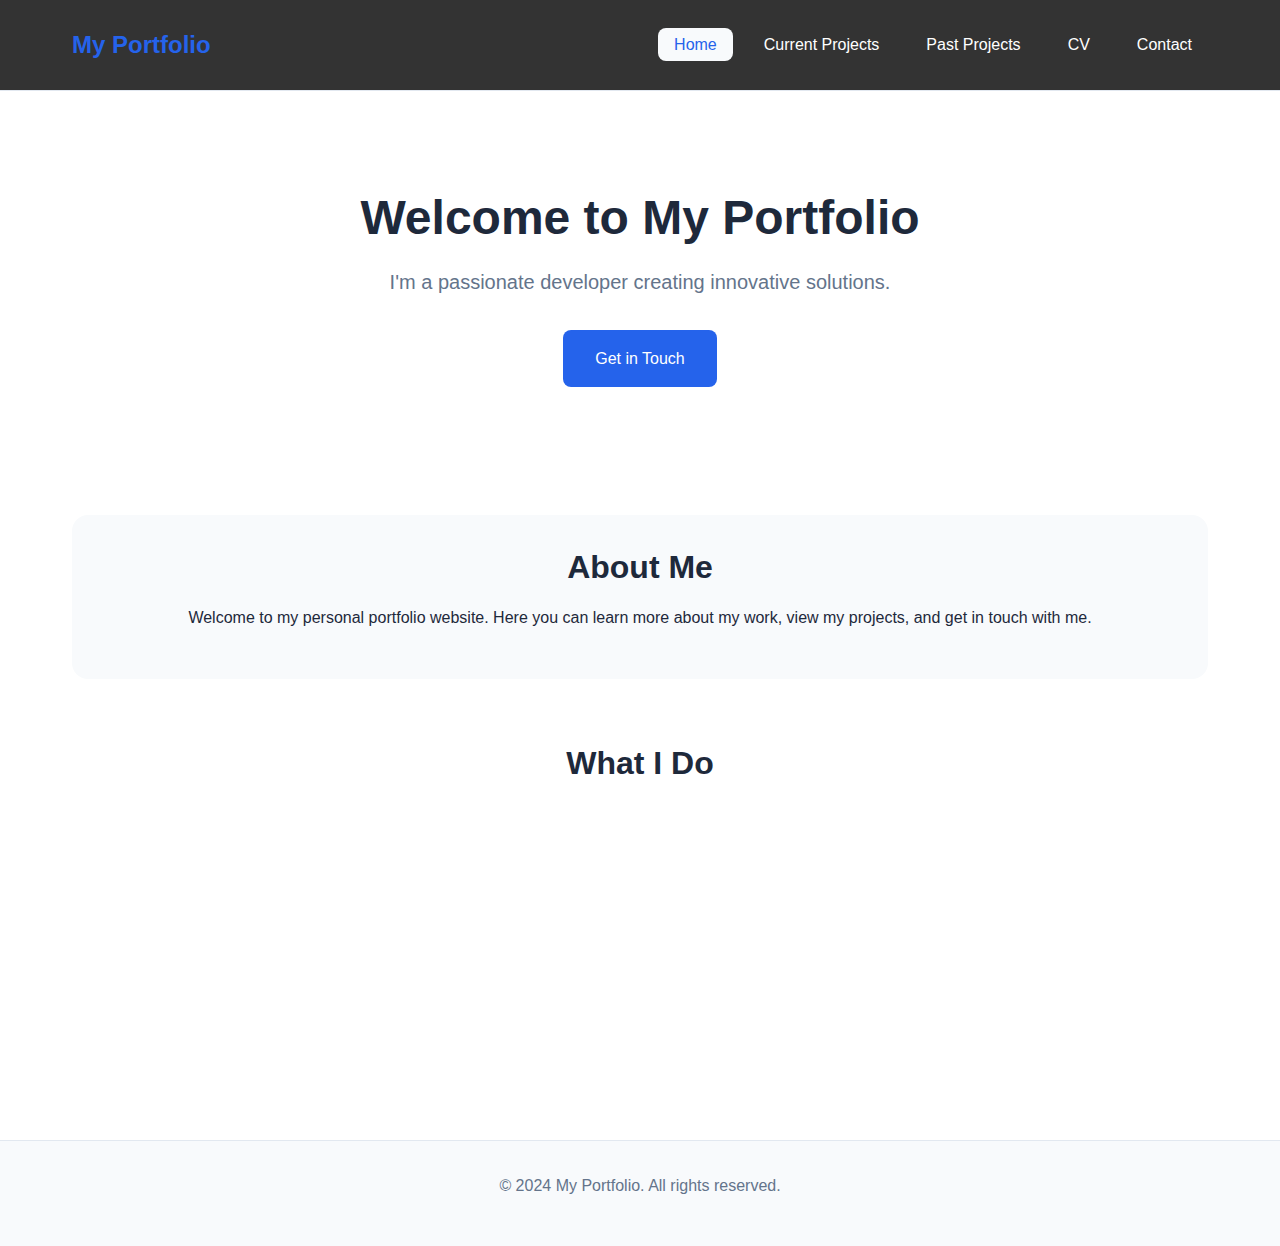
<file: index.html>
<!DOCTYPE html>
<html lang="en">
<head>
    <meta charset="UTF-8">
    <meta name="viewport" content="width=device-width, initial-scale=1.0">
    <title>Home | My Portfolio</title>
    <link rel="stylesheet" href="styles.css">
</head>
<body>
    <header>
        <nav>
            <div class="logo">My Portfolio</div>
            <ul class="nav-links">
                <li><a href="index.html" class="active">Home</a></li>
                <li><a href="current-projects.html">Current Projects</a></li>
                <li><a href="past-projects.html">Past Projects</a></li>
                <li><a href="cv.html">CV</a></li>
                <li><a href="contact.html">Contact</a></li>
            </ul>
            <button class="menu-toggle" aria-label="Toggle navigation">
                <span></span>
                <span></span>
                <span></span>
            </button>
        </nav>
    </header>

    <main>
        <section class="hero">
            <h1>Welcome to My Portfolio</h1>
            <p>I'm a passionate developer creating innovative solutions.</p>
            <a href="contact.html" class="btn">Get in Touch</a>
        </section>

        <section class="about">
            <h2>About Me</h2>
            <p>Welcome to my personal portfolio website. Here you can learn more about my work, view my projects, and get in touch with me.</p>
        </section>

        <section class="highlights">
            <h2>What I Do</h2>
            <div class="card-container">
                <div class="card">
                    <h3>Current Projects</h3>
                    <p>Discover what I'm currently working on.</p>
                    <a href="current-projects.html" class="btn-secondary">View Projects</a>
                </div>
                <div class="card">
                    <h3>Past Projects</h3>
                    <p>Explore my completed work and achievements.</p>
                    <a href="past-projects.html" class="btn-secondary">View Portfolio</a>
                </div>
                <div class="card">
                    <h3>Experience</h3>
                    <p>Learn about my professional background.</p>
                    <a href="cv.html" class="btn-secondary">View CV</a>
                </div>
            </div>
        </section>
    </main>

    <footer>
        <p>&copy; 2024 My Portfolio. All rights reserved.</p>
    </footer>

    <script src="script.js"></script>
</body>
</html>
</file>
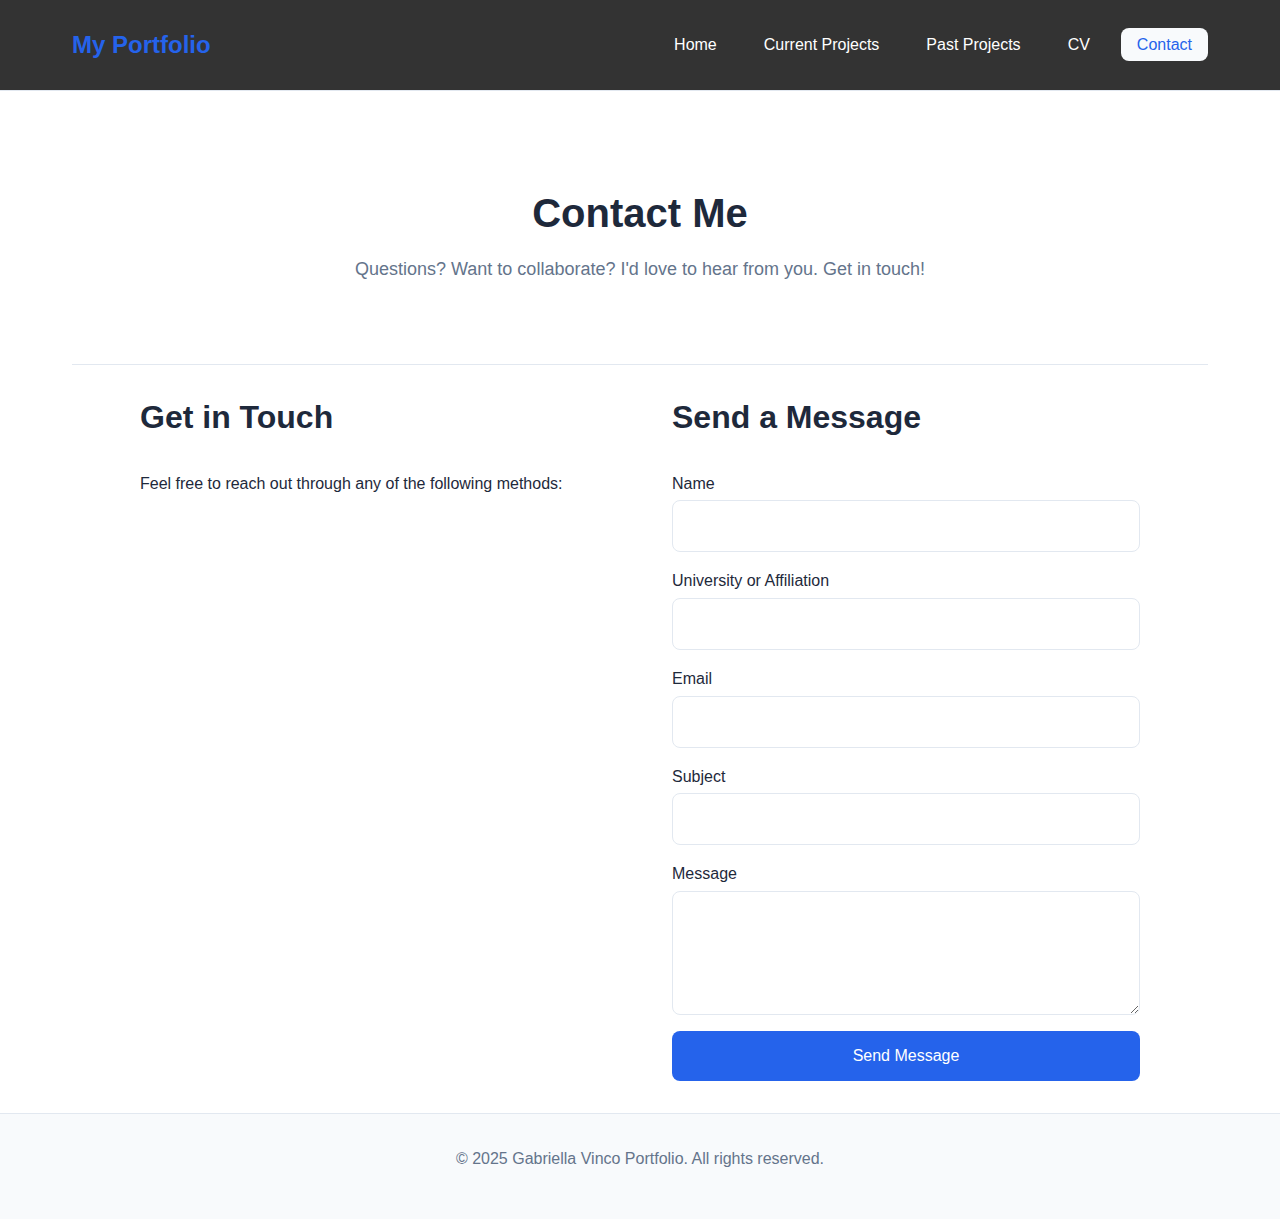
<file: contact.html>
<!DOCTYPE html>
<html lang="en">
<head>
    <meta charset="UTF-8">
    <meta name="viewport" content="width=device-width, initial-scale=1.0">
    <title>Contact | My Portfolio</title>
    <link rel="stylesheet" href="styles.css">
</head>
<body>
    <header>
        <nav>
            <div class="logo">My Portfolio</div>
            <ul class="nav-links">
                <li><a href="index.html">Home</a></li>
                <li><a href="current-projects.html">Current Projects</a></li>
                <li><a href="past-projects.html">Past Projects</a></li>
                <li><a href="cv.html">CV</a></li>
                <li><a href="contact.html" class="active">Contact</a></li>
            </ul>
            <button class="menu-toggle" aria-label="Toggle navigation">
                <span></span>
                <span></span>
                <span></span>
            </button>
        </nav>
    </header>

    <main>
        <section class="page-header">
            <h1>Contact Me</h1>
            <p>Questions? Want to collaborate? I'd love to hear from you. Get in touch!</p>
        </section>

        <section class="contact-content">
            <div class="contact-info">
                <h2>Get in Touch</h2>
                <p>Feel free to reach out through any of the following methods:</p>
                
                <div class="contact-methods">
                    <div class="contact-method">
                        <h3>Email</h3>
                        <p><a href="mailto:gabriella.vinco@uni.lu">gabriella.vinco@uni.lu</a></p>
                    </div>
                    <div class="contact-method">
                        <h3>LinkedIn</h3>
                        <p><a href="https://linkedin.com/in/gabriella-vinco" target="_blank" rel="https://linkedin.com/in/gabriella-vinco">View Profile</a></p>
                    </div>
                    <div class="contact-method">
                        <h3>GitHub</h3>
                        <p><a href="https://github.com/gabriellavinco" target="_blank" rel="https://github.com/gabriellavinco">View my Code</a></p>
                    </div>
                </div>
            </div>

            <div class="contact-form-container">
                <h2>Send a Message</h2>
                <form id="contact-form" class="contact-form">
                    <div class="form-group">
                        <label for="name">Name</label>
                        <input type="text" id="name" name="name" required>
                    </div>
                    <div class="form-group">
                        <label for="name">University or Affiliation</label>
                        <input type="text" id="affiliation" name="affiliation" required>
                    </div>
                    <div class="form-group">
                        <label for="email">Email</label>
                        <input type="email" id="email" name="email" required>
                    </div>
                    <div class="form-group">
                        <label for="subject">Subject</label>
                        <input type="text" id="subject" name="subject" required>
                    </div>
                    <div class="form-group">
                        <label for="message">Message</label>
                        <textarea id="message" name="message" rows="5" required></textarea>
                    </div>
                    <button type="submit" class="btn">Send Message</button>
                </form>
                <div id="form-status" class="form-status"></div>
            </div>
        </section>
    </main>

    <footer>
        <p>&copy; 2025 Gabriella Vinco Portfolio. All rights reserved.</p>
    </footer>

    <script src="script.js"></script>
</body>
</html>
</file>
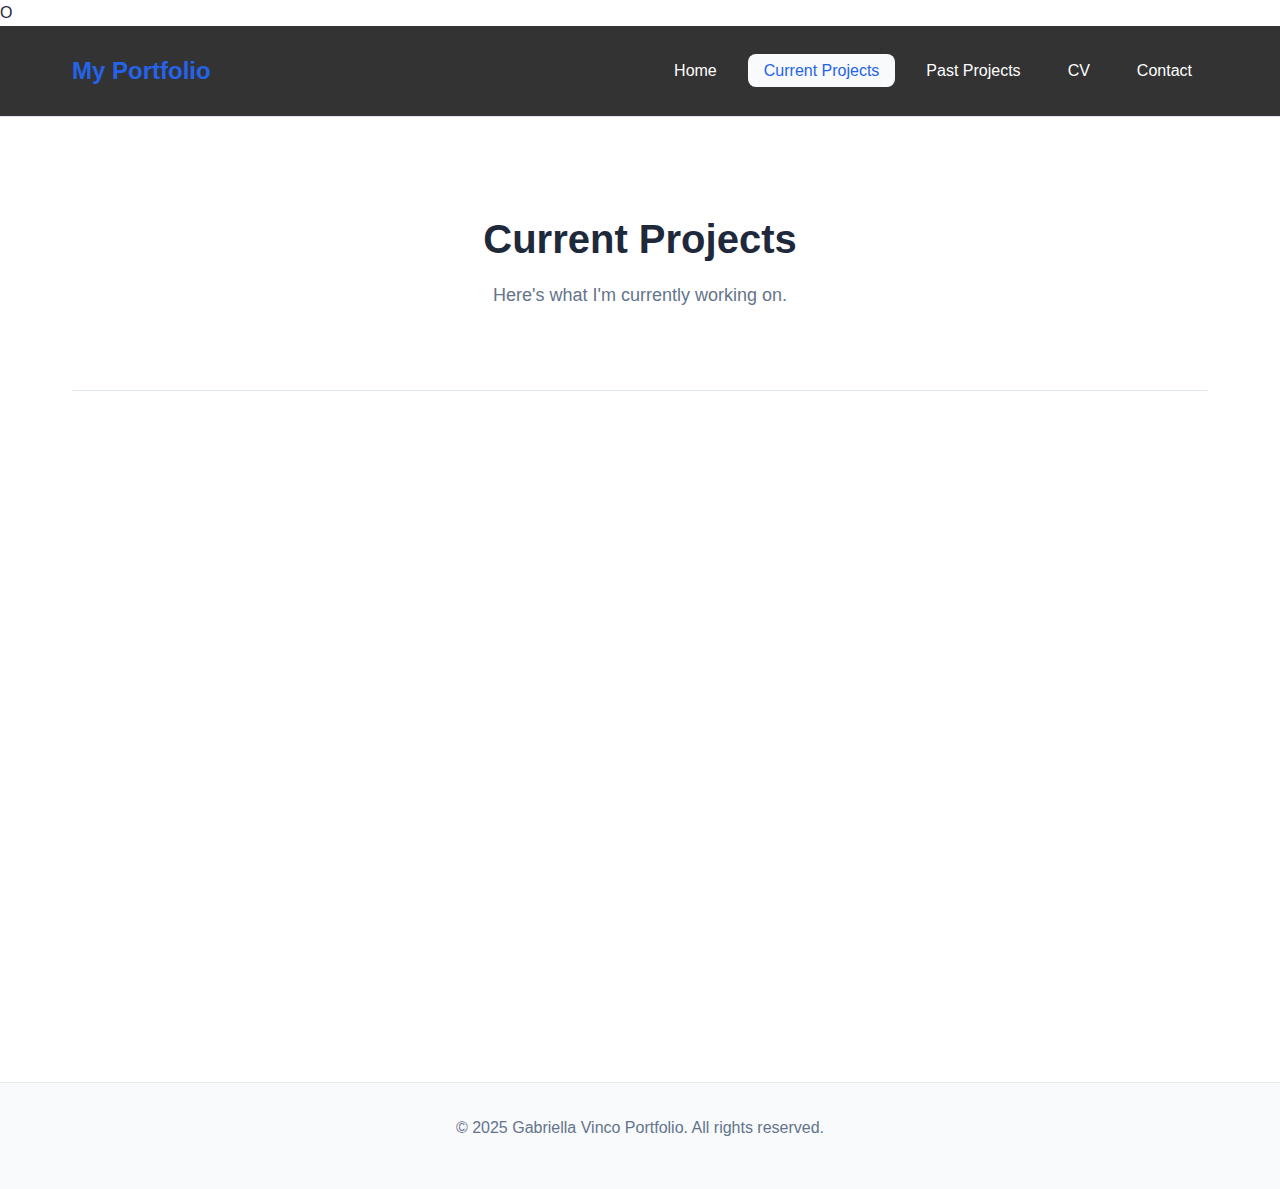
<file: current-projects.html>
O<!DOCTYPE html>
<html lang="en">
<head>
    <meta charset="UTF-8">
    <meta name="viewport" content="width=device-width, initial-scale=1.0">
    <title>Current Projects | My Portfolio</title>
    <link rel="stylesheet" href="styles.css">
</head>
<body>
    <header>
        <nav>
            <div class="logo">My Portfolio</div>
            <ul class="nav-links">
                <li><a href="index.html">Home</a></li>
                <li><a href="current-projects.html" class="active">Current Projects</a></li>
                <li><a href="past-projects.html">Past Projects</a></li>
                <li><a href="cv.html">CV</a></li>
                <li><a href="contact.html">Contact</a></li>
            </ul>
            <button class="menu-toggle" aria-label="Toggle navigation">
                <span></span>
                <span></span>
                <span></span>
            </button>
        </nav>
    </header>

    <main>
        <section class="page-header">
            <h1>Current Projects</h1>
            <p>Here's what I'm currently working on.</p>
        </section>

        <section class="projects">
            <div class="project-card">
                <div class="project-content">
                    <h3>PERFORM FLF: Physiological and Endocrine Research on Fatigue and Recovery Monitoring</h3>
                    <p class="project-status">Planning Phase</p>
                    <p>This case study within the project focuses on biological and psychological markers in relation to injury risk, fatigue, and performance of the members of the female Luxembourgish national soccer team.</p>
                    <div class="project-tags">
                        <span class="tag">Python</span>
                        <span class="tag">Machine Learning</span>
                        <span class="tag">SEL</span>
                    </div>
                </div>
            </div>

            <div class="project-card">
                <div class="project-content">
                    <h3>PERFORM Nurses: Physiological and Endocrine Research on Fatigue and Recovery Monitoring</h3>
                    <p class="project-status">Planning Phase</p>
                    <p>This case study within the project focuses on biological and psychological markers in relation to burnout, stress, and mental heatlh outcomes of female nurses. </p>
                    <div class="project-tags">
                        <span class="tag">Python</span>
                        <span class="tag">Machine Learning</span>
                        <span class="tag">SEL</span>
                    </div>
                </div>
            </div>

            <div class="project-card">
                <div class="project-content">
                    <h3>Placeholder</h3>
                    <p class="project-status">Placeholder</p>
                    <p>Lorem ipsum dolor sit amet, consectetur adipiscing elit. Donec sed ultricies ante, ac mollis metus. Nam sit amet pellentesque eros. Maecenas ullamcorper in sem a fermentum. Nunc sit amet luctus leo, et elementum libero. Nulla facilisi. In pulvinar urna vel est suscipit, sed fringilla turpis auctor.</p>
                    <div class="project-tags">
                        <span class="tag">Python</span>
                        <span class="tag">Machine Learning</span>
                    </div>
                </div>
            </div>
        </section>
    </main>

    <footer>
        <p>&copy; 2025 Gabriella Vinco Portfolio. All rights reserved.</p>
    </footer>

    <script src="script.js"></script>
</body>
</html>
</file>
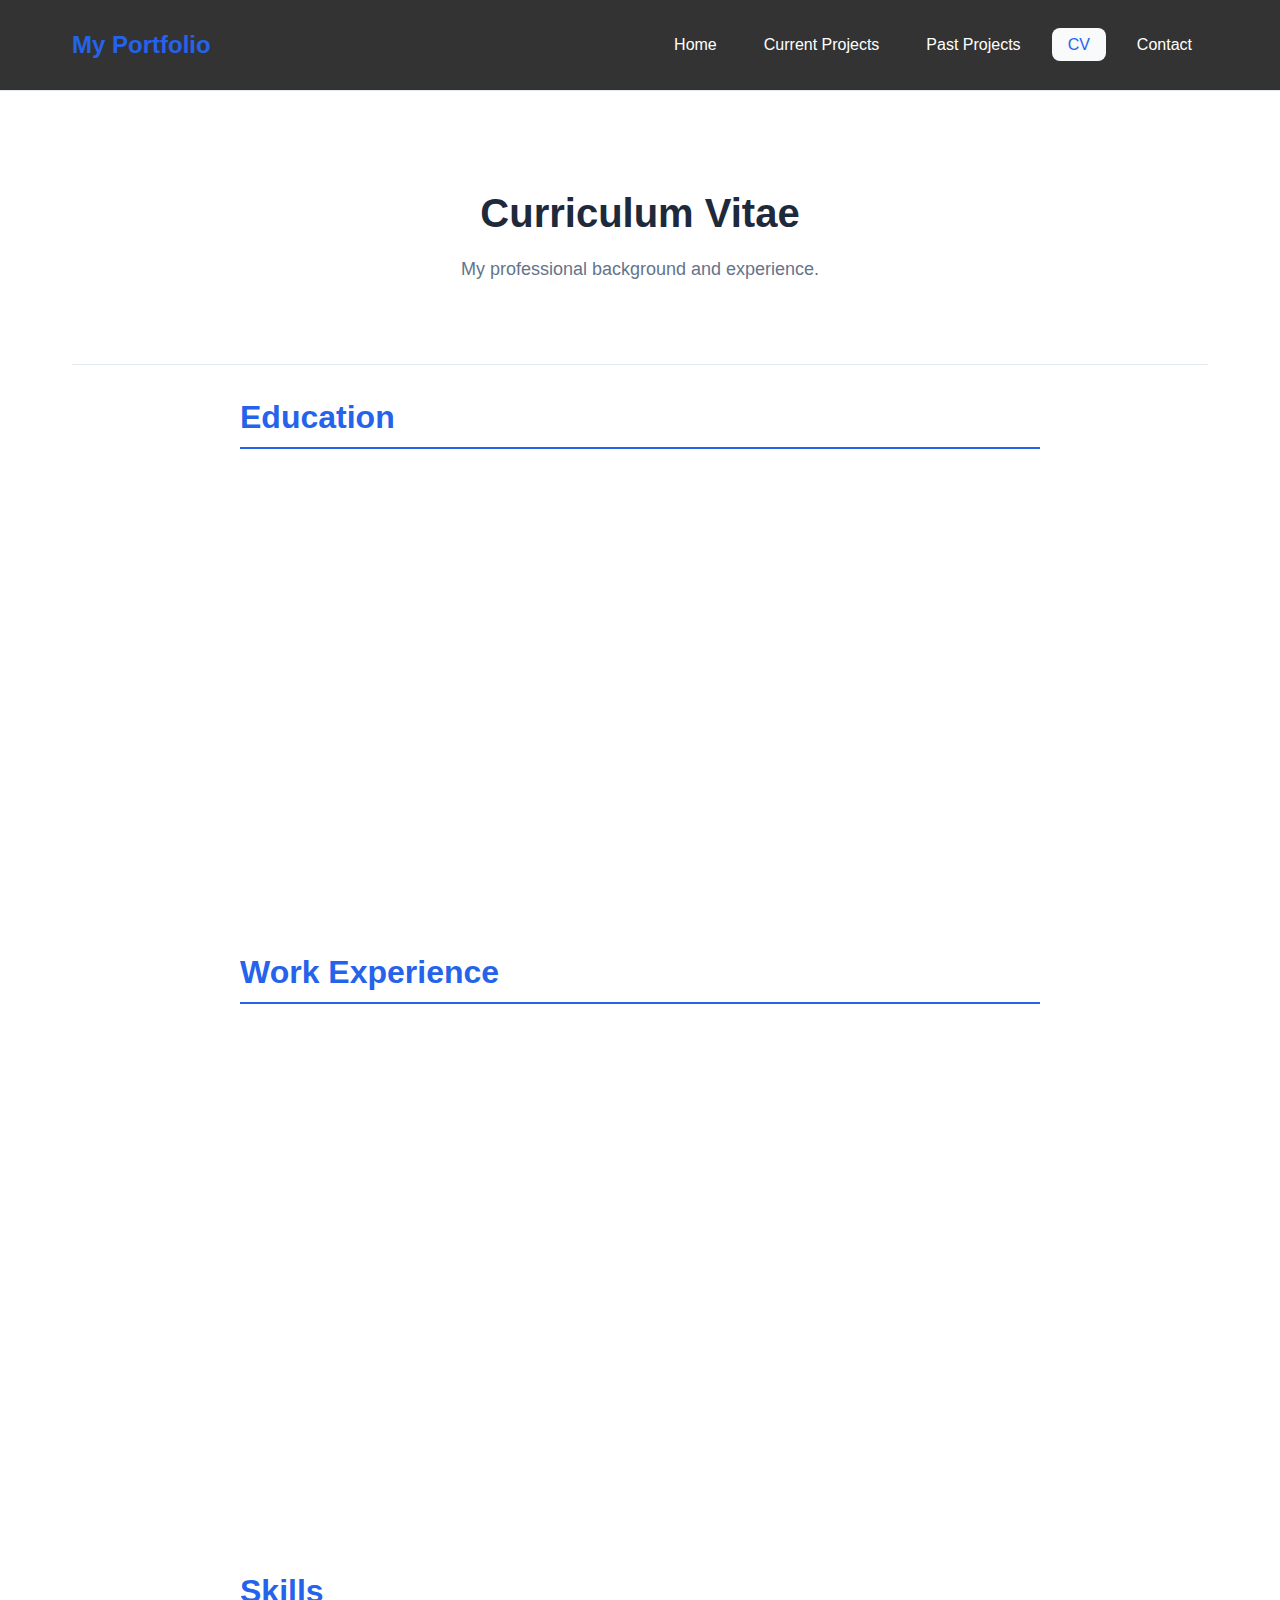
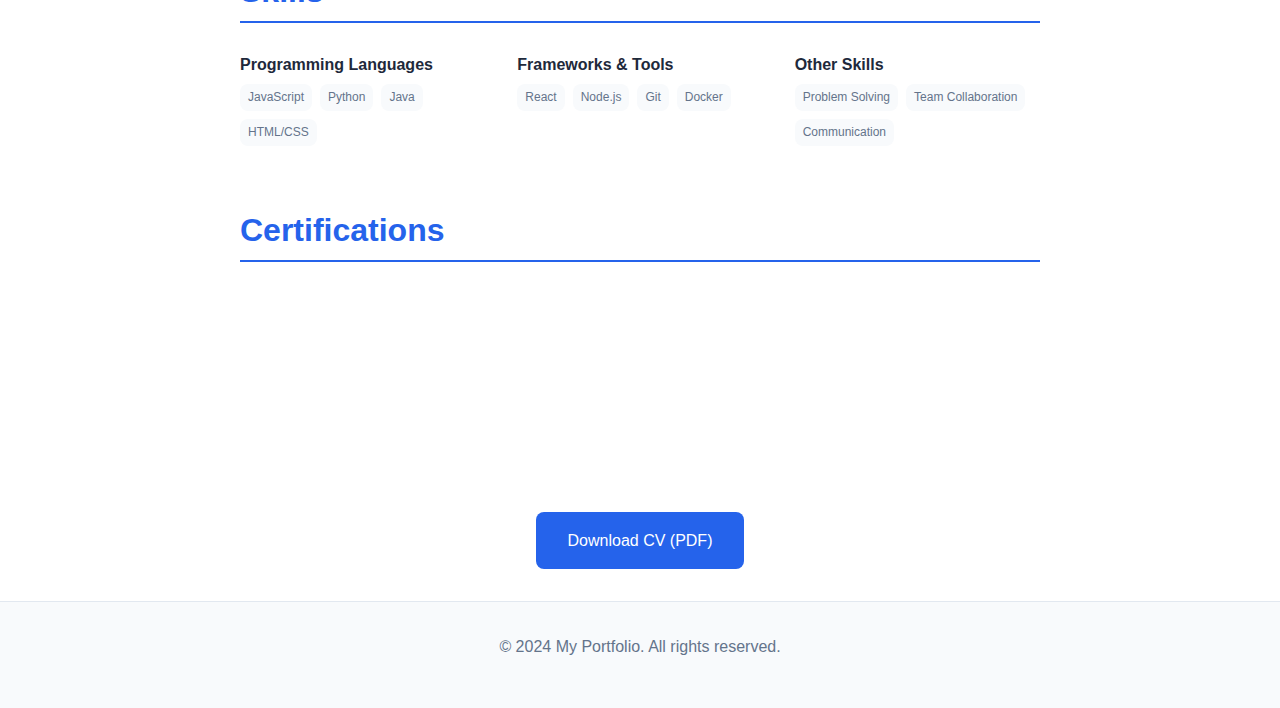
<file: cv.html>
<!DOCTYPE html>
<html lang="en">
<head>
    <meta charset="UTF-8">
    <meta name="viewport" content="width=device-width, initial-scale=1.0">
    <title>CV | My Portfolio</title>
    <link rel="stylesheet" href="styles.css">
</head>
<body>
    <header>
        <nav>
            <div class="logo">My Portfolio</div>
            <ul class="nav-links">
                <li><a href="index.html">Home</a></li>
                <li><a href="current-projects.html">Current Projects</a></li>
                <li><a href="past-projects.html">Past Projects</a></li>
                <li><a href="cv.html" class="active">CV</a></li>
                <li><a href="contact.html">Contact</a></li>
            </ul>
            <button class="menu-toggle" aria-label="Toggle navigation">
                <span></span>
                <span></span>
                <span></span>
            </button>
        </nav>
    </header>

    <main>
        <section class="page-header">
            <h1>Curriculum Vitae</h1>
            <p>My professional background and experience.</p>
        </section>

        <section class="cv-content">
            <div class="cv-section">
                <h2>Education</h2>
                <div class="cv-item">
                    <h3>Degree Title</h3>
                    <p class="cv-date">Year - Year</p>
                    <p class="cv-institution">University Name</p>
                    <p>Brief description of studies, achievements, or relevant coursework.</p>
                </div>
                <div class="cv-item">
                    <h3>Another Degree</h3>
                    <p class="cv-date">Year - Year</p>
                    <p class="cv-institution">Institution Name</p>
                    <p>Description of education background.</p>
                </div>
            </div>

            <div class="cv-section">
                <h2>Work Experience</h2>
                <div class="cv-item">
                    <h3>Job Title</h3>
                    <p class="cv-date">Year - Present</p>
                    <p class="cv-institution">Company Name</p>
                    <ul>
                        <li>Key responsibility or achievement</li>
                        <li>Another important contribution</li>
                        <li>Technologies or methods used</li>
                    </ul>
                </div>
                <div class="cv-item">
                    <h3>Previous Position</h3>
                    <p class="cv-date">Year - Year</p>
                    <p class="cv-institution">Previous Company</p>
                    <ul>
                        <li>Description of role and responsibilities</li>
                        <li>Accomplishments and results</li>
                    </ul>
                </div>
            </div>

            <div class="cv-section">
                <h2>Skills</h2>
                <div class="skills-container">
                    <div class="skill-category">
                        <h3>Programming Languages</h3>
                        <div class="skill-tags">
                            <span class="tag">JavaScript</span>
                            <span class="tag">Python</span>
                            <span class="tag">Java</span>
                            <span class="tag">HTML/CSS</span>
                        </div>
                    </div>
                    <div class="skill-category">
                        <h3>Frameworks & Tools</h3>
                        <div class="skill-tags">
                            <span class="tag">React</span>
                            <span class="tag">Node.js</span>
                            <span class="tag">Git</span>
                            <span class="tag">Docker</span>
                        </div>
                    </div>
                    <div class="skill-category">
                        <h3>Other Skills</h3>
                        <div class="skill-tags">
                            <span class="tag">Problem Solving</span>
                            <span class="tag">Team Collaboration</span>
                            <span class="tag">Communication</span>
                        </div>
                    </div>
                </div>
            </div>

            <div class="cv-section">
                <h2>Certifications</h2>
                <div class="cv-item">
                    <h3>Certification Name</h3>
                    <p class="cv-date">Year</p>
                    <p class="cv-institution">Issuing Organization</p>
                </div>
            </div>

            <div class="cv-download">
                <a href="#" class="btn">Download CV (PDF)</a>
            </div>
        </section>
    </main>

    <footer>
        <p>&copy; 2024 My Portfolio. All rights reserved.</p>
    </footer>

    <script src="script.js"></script>
</body>
</html>
</file>
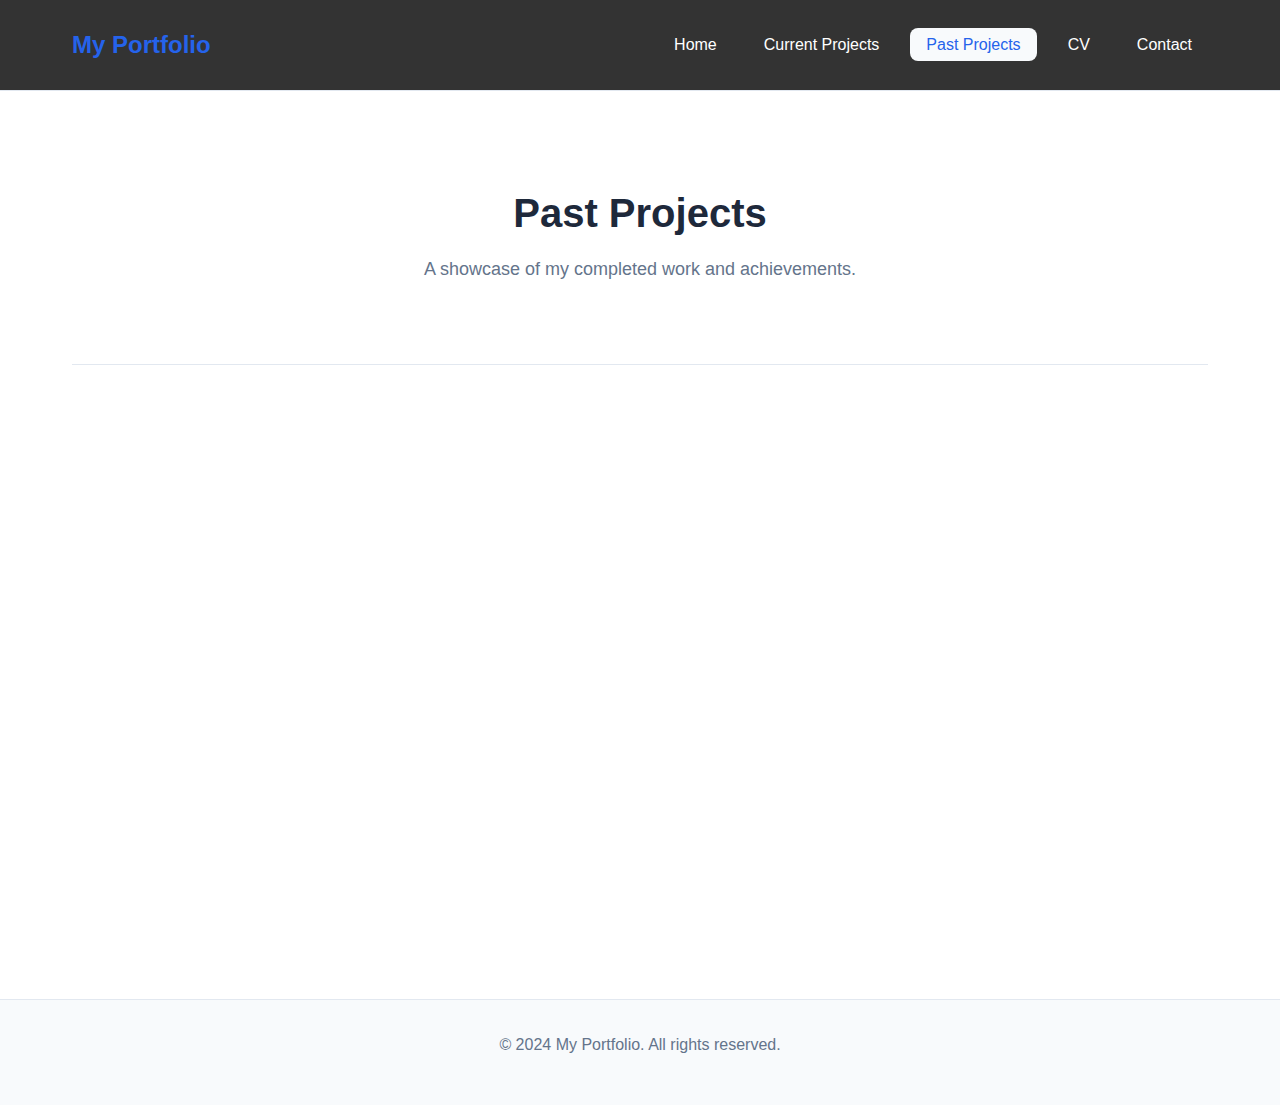
<file: past-projects.html>
<!DOCTYPE html>
<html lang="en">
<head>
    <meta charset="UTF-8">
    <meta name="viewport" content="width=device-width, initial-scale=1.0">
    <title>Past Projects | My Portfolio</title>
    <link rel="stylesheet" href="styles.css">
</head>
<body>
    <header>
        <nav>
            <div class="logo">My Portfolio</div>
            <ul class="nav-links">
                <li><a href="index.html">Home</a></li>
                <li><a href="current-projects.html">Current Projects</a></li>
                <li><a href="past-projects.html" class="active">Past Projects</a></li>
                <li><a href="cv.html">CV</a></li>
                <li><a href="contact.html">Contact</a></li>
            </ul>
            <button class="menu-toggle" aria-label="Toggle navigation">
                <span></span>
                <span></span>
                <span></span>
            </button>
        </nav>
    </header>

    <main>
        <section class="page-header">
            <h1>Past Projects</h1>
            <p>A showcase of my completed work and achievements.</p>
        </section>

        <section class="projects">
            <div class="project-card completed">
                <div class="project-content">
                    <h3>Completed Project One</h3>
                    <p class="project-status completed-status">Completed</p>
                    <p>Description of a successfully completed project with its key achievements.</p>
                    <div class="project-tags">
                        <span class="tag">Java</span>
                        <span class="tag">Spring Boot</span>
                        <span class="tag">PostgreSQL</span>
                    </div>
                    <a href="#" class="btn-secondary">View Project</a>
                </div>
            </div>

            <div class="project-card completed">
                <div class="project-content">
                    <h3>Completed Project Two</h3>
                    <p class="project-status completed-status">Completed</p>
                    <p>Another finished project showcasing different skills and technologies.</p>
                    <div class="project-tags">
                        <span class="tag">Vue.js</span>
                        <span class="tag">Firebase</span>
                    </div>
                    <a href="#" class="btn-secondary">View Project</a>
                </div>
            </div>

            <div class="project-card completed">
                <div class="project-content">
                    <h3>Portfolio Website</h3>
                    <p class="project-status completed-status">Completed</p>
                    <p>This very portfolio website you're viewing now!</p>
                    <div class="project-tags">
                        <span class="tag">HTML</span>
                        <span class="tag">CSS</span>
                        <span class="tag">JavaScript</span>
                    </div>
                    <a href="https://github.com" class="btn-secondary">View on GitHub</a>
                </div>
            </div>

            <div class="project-card completed">
                <div class="project-content">
                    <h3>Mobile Application</h3>
                    <p class="project-status completed-status">Completed</p>
                    <p>A cross-platform mobile application built for productivity.</p>
                    <div class="project-tags">
                        <span class="tag">React Native</span>
                        <span class="tag">TypeScript</span>
                    </div>
                    <a href="#" class="btn-secondary">View Project</a>
                </div>
            </div>
        </section>
    </main>

    <footer>
        <p>&copy; 2024 My Portfolio. All rights reserved.</p>
    </footer>

    <script src="script.js"></script>
</body>
</html>
</file>
<file: styles.css>
/* ===================================
   CSS Variables for Easy Customization
   =================================== */
:root {
    /* Colors */
    --primary-color: #2563eb;
    --primary-hover: #1d4ed8;
    --secondary-color: #64748b;
    --accent-color: #06b6d4;
    --background-color: #ffffff;
    --background-alt: #f8fafc;
    --text-color: #1e293b;
    --text-muted: #64748b;
    --border-color: #e2e8f0;
    --success-color: #22c55e;
    --error-color: #ef4444;

    /* Typography */
    --font-family: 'Segoe UI', Tahoma, Geneva, Verdana, sans-serif;
    --font-size-base: 16px;
    --line-height: 1.6;

    /* Spacing */
    --spacing-xs: 0.25rem;
    --spacing-sm: 0.5rem;
    --spacing-md: 1rem;
    --spacing-lg: 2rem;
    --spacing-xl: 4rem;

    /* Border Radius */
    --border-radius: 8px;
    --border-radius-lg: 16px;

    /* Shadows */
    --shadow-sm: 0 1px 2px rgba(0, 0, 0, 0.05);
    --shadow-md: 0 4px 6px rgba(0, 0, 0, 0.1);
    --shadow-lg: 0 10px 15px rgba(0, 0, 0, 0.1);

    /* Transitions */
    --transition: all 0.3s ease;
}

/* ===================================
   Reset & Base Styles
   =================================== */
*,
*::before,
*::after {
    box-sizing: border-box;
    margin: 0;
    padding: 0;
}

html {
    font-size: var(--font-size-base);
    scroll-behavior: smooth;
}

body {
    font-family: var(--font-family);
    line-height: var(--line-height);
    color: var(--text-color);
    background-color: var(--background-color);
    min-height: 100vh;
    display: flex;
    flex-direction: column;
}

a {
    color: var(--primary-color);
    text-decoration: none;
    transition: var(--transition);
}

a:hover {
    color: var(--primary-hover);
}

ul {
    list-style: none;
}

img {
    max-width: 100%;
    height: auto;
}

/* ===================================
   Typography
   =================================== */
h1, h2, h3, h4, h5, h6 {
    font-weight: 600;
    line-height: 1.3;
    margin-bottom: var(--spacing-md);
}

h1 {
    font-size: 2.5rem;
}

h2 {
    font-size: 2rem;
}

h3 {
    font-size: 1.25rem;
}

p {
    margin-bottom: var(--spacing-md);
}

/* ===================================
   Header & Navigation
   =================================== */
header {
    background-color: var(--background-color);
    border-bottom: 1px solid var(--border-color);
    position: sticky;
    top: 0;
    z-index: 1000;
}

nav {
    display: flex;
    justify-content: space-between;
    align-items: center;
    max-width: 1200px;
    margin: 0 auto;
    padding: var(--spacing-md) var(--spacing-lg);
}

.logo {
    font-size: 1.5rem;
    font-weight: 700;
    color: var(--primary-color);
}

.nav-links {
    display: flex;
    gap: var(--spacing-lg);
}

.nav-links a {
    color: var(--text-color);
    font-weight: 500;
    padding: var(--spacing-sm) var(--spacing-md);
    border-radius: var(--border-radius);
    transition: var(--transition);
}

.nav-links a:hover,
.nav-links a.active {
    color: var(--primary-color);
    background-color: var(--background-alt);
}

.menu-toggle {
    display: none;
    flex-direction: column;
    gap: 5px;
    background: none;
    border: none;
    cursor: pointer;
    padding: var(--spacing-sm);
}

.menu-toggle span {
    display: block;
    width: 25px;
    height: 3px;
    background-color: var(--text-color);
    border-radius: 2px;
    transition: var(--transition);
}

/* ===================================
   Main Content
   =================================== */
main {
    flex: 1;
    max-width: 1200px;
    margin: 0 auto;
    padding: var(--spacing-lg);
    width: 100%;
}

section {
    margin-bottom: var(--spacing-xl);
}

/* ===================================
   Hero Section
   =================================== */
.hero {
    text-align: center;
    padding: var(--spacing-xl) 0;
}

.hero h1 {
    font-size: 3rem;
    margin-bottom: var(--spacing-md);
    color: var(--text-color);
}

.hero p {
    font-size: 1.25rem;
    color: var(--text-muted);
    margin-bottom: var(--spacing-lg);
}

/* ===================================
   About Section
   =================================== */
.about {
    text-align: center;
    padding: var(--spacing-lg);
    background-color: var(--background-alt);
    border-radius: var(--border-radius-lg);
}

/* ===================================
   Buttons
   =================================== */
.btn {
    display: inline-block;
    padding: var(--spacing-md) var(--spacing-lg);
    background-color: var(--primary-color);
    color: white;
    border: none;
    border-radius: var(--border-radius);
    font-size: 1rem;
    font-weight: 500;
    cursor: pointer;
    transition: var(--transition);
}

.btn:hover {
    background-color: var(--primary-hover);
    color: white;
    transform: translateY(-2px);
    box-shadow: var(--shadow-md);
}

.btn-secondary {
    display: inline-block;
    padding: var(--spacing-sm) var(--spacing-md);
    background-color: transparent;
    color: var(--primary-color);
    border: 2px solid var(--primary-color);
    border-radius: var(--border-radius);
    font-size: 0.875rem;
    font-weight: 500;
    cursor: pointer;
    transition: var(--transition);
}

.btn-secondary:hover {
    background-color: var(--primary-color);
    color: white;
}

/* ===================================
   Cards
   =================================== */
.card-container {
    display: grid;
    grid-template-columns: repeat(auto-fit, minmax(280px, 1fr));
    gap: var(--spacing-lg);
    margin-top: var(--spacing-lg);
}

.card {
    background-color: var(--background-color);
    border: 1px solid var(--border-color);
    border-radius: var(--border-radius-lg);
    padding: var(--spacing-lg);
    text-align: center;
    transition: var(--transition);
}

.card:hover {
    transform: translateY(-5px);
    box-shadow: var(--shadow-lg);
}

.card h3 {
    color: var(--primary-color);
}

.highlights h2 {
    text-align: center;
}

/* ===================================
   Page Header
   =================================== */
.page-header {
    text-align: center;
    padding: var(--spacing-xl) 0;
    border-bottom: 1px solid var(--border-color);
    margin-bottom: var(--spacing-lg);
}

.page-header p {
    color: var(--text-muted);
    font-size: 1.125rem;
}

/* ===================================
   Projects
   =================================== */
.projects {
    display: grid;
    grid-template-columns: repeat(auto-fit, minmax(320px, 1fr));
    gap: var(--spacing-lg);
}

.project-card {
    background-color: var(--background-color);
    border: 1px solid var(--border-color);
    border-radius: var(--border-radius-lg);
    overflow: hidden;
    transition: var(--transition);
}

.project-card:hover {
    transform: translateY(-5px);
    box-shadow: var(--shadow-lg);
}

.project-card.completed {
    border-left: 4px solid var(--success-color);
}

.project-content {
    padding: var(--spacing-lg);
}

.project-content h3 {
    margin-bottom: var(--spacing-sm);
}

.project-status {
    display: inline-block;
    padding: var(--spacing-xs) var(--spacing-sm);
    background-color: var(--accent-color);
    color: white;
    border-radius: var(--border-radius);
    font-size: 0.75rem;
    font-weight: 500;
    margin-bottom: var(--spacing-md);
}

.project-status.completed-status {
    background-color: var(--success-color);
}

.project-tags {
    display: flex;
    flex-wrap: wrap;
    gap: var(--spacing-sm);
    margin-top: var(--spacing-md);
    margin-bottom: var(--spacing-md);
}

.tag {
    padding: var(--spacing-xs) var(--spacing-sm);
    background-color: var(--background-alt);
    color: var(--text-muted);
    border-radius: var(--border-radius);
    font-size: 0.75rem;
    font-weight: 500;
}

/* ===================================
   CV Page
   =================================== */
.cv-content {
    max-width: 800px;
    margin: 0 auto;
}

.cv-section {
    margin-bottom: var(--spacing-xl);
}

.cv-section h2 {
    color: var(--primary-color);
    border-bottom: 2px solid var(--primary-color);
    padding-bottom: var(--spacing-sm);
    margin-bottom: var(--spacing-lg);
}

.cv-item {
    padding: var(--spacing-lg);
    background-color: var(--background-alt);
    border-radius: var(--border-radius);
    margin-bottom: var(--spacing-md);
}

.cv-item h3 {
    margin-bottom: var(--spacing-xs);
}

.cv-date {
    color: var(--text-muted);
    font-size: 0.875rem;
    margin-bottom: var(--spacing-xs);
}

.cv-institution {
    color: var(--secondary-color);
    font-weight: 500;
    margin-bottom: var(--spacing-sm);
}

.cv-item ul {
    list-style: disc;
    margin-left: var(--spacing-lg);
    margin-top: var(--spacing-sm);
}

.cv-item li {
    margin-bottom: var(--spacing-xs);
}

.skills-container {
    display: grid;
    grid-template-columns: repeat(auto-fit, minmax(200px, 1fr));
    gap: var(--spacing-lg);
}

.skill-category h3 {
    font-size: 1rem;
    margin-bottom: var(--spacing-sm);
}

.skill-tags {
    display: flex;
    flex-wrap: wrap;
    gap: var(--spacing-sm);
}

.cv-download {
    text-align: center;
    margin-top: var(--spacing-xl);
}

/* ===================================
   Contact Page
   =================================== */
.contact-content {
    display: grid;
    grid-template-columns: 1fr 1fr;
    gap: var(--spacing-xl);
    max-width: 1000px;
    margin: 0 auto;
}

.contact-info h2,
.contact-form-container h2 {
    margin-bottom: var(--spacing-lg);
}

.contact-methods {
    display: flex;
    flex-direction: column;
    gap: var(--spacing-lg);
}

.contact-method {
    padding: var(--spacing-lg);
    background-color: var(--background-alt);
    border-radius: var(--border-radius);
}

.contact-method h3 {
    color: var(--primary-color);
    margin-bottom: var(--spacing-sm);
}

.contact-form {
    display: flex;
    flex-direction: column;
    gap: var(--spacing-md);
}

.form-group {
    display: flex;
    flex-direction: column;
    gap: var(--spacing-xs);
}

.form-group label {
    font-weight: 500;
    color: var(--text-color);
}

.form-group input,
.form-group textarea {
    padding: var(--spacing-md);
    border: 1px solid var(--border-color);
    border-radius: var(--border-radius);
    font-family: var(--font-family);
    font-size: 1rem;
    transition: var(--transition);
}

.form-group input:focus,
.form-group textarea:focus {
    outline: none;
    border-color: var(--primary-color);
    box-shadow: 0 0 0 3px rgba(37, 99, 235, 0.1);
}

.form-status {
    padding: var(--spacing-md);
    border-radius: var(--border-radius);
    text-align: center;
    display: none;
}

.form-status.success {
    display: block;
    background-color: rgba(34, 197, 94, 0.1);
    color: var(--success-color);
}

.form-status.error {
    display: block;
    background-color: rgba(239, 68, 68, 0.1);
    color: var(--error-color);
}

/* ===================================
   Footer
   =================================== */
footer {
    background-color: var(--background-alt);
    border-top: 1px solid var(--border-color);
    padding: var(--spacing-lg);
    text-align: center;
    color: var(--text-muted);
}

/* ===================================
   Responsive Design
   =================================== */
@media (max-width: 768px) {
    .nav-links {
        display: none;
        position: absolute;
        top: 100%;
        left: 0;
        right: 0;
        flex-direction: column;
        background-color: var(--background-color);
        padding: var(--spacing-md);
        border-bottom: 1px solid var(--border-color);
        gap: 0;
    }

    .nav-links.active {
        display: flex;
    }

    .nav-links li {
        width: 100%;
    }

    .nav-links a {
        display: block;
        padding: var(--spacing-md);
    }

    .menu-toggle {
        display: flex;
    }

    .menu-toggle.active span:nth-child(1) {
        transform: rotate(45deg) translate(5px, 5px);
    }

    .menu-toggle.active span:nth-child(2) {
        opacity: 0;
    }

    .menu-toggle.active span:nth-child(3) {
        transform: rotate(-45deg) translate(5px, -5px);
    }

    .hero h1 {
        font-size: 2rem;
    }

    .contact-content {
        grid-template-columns: 1fr;
    }

    h1 {
        font-size: 2rem;
    }

    h2 {
        font-size: 1.5rem;
    }
}

@media (max-width: 480px) {
    main {
        padding: var(--spacing-md);
    }

    .card-container,
    .projects {
        grid-template-columns: 1fr;
    }
}

/* ===================================
   Utility Classes
   =================================== */
.text-center {
    text-align: center;
}

.mt-sm { margin-top: var(--spacing-sm); }
.mt-md { margin-top: var(--spacing-md); }
.mt-lg { margin-top: var(--spacing-lg); }

.mb-sm { margin-bottom: var(--spacing-sm); }
.mb-md { margin-bottom: var(--spacing-md); }
.mb-lg { margin-bottom: var(--spacing-lg); }

/* ===================================
   Animations
   =================================== */
@keyframes fadeIn {
    from {
        opacity: 0;
        transform: translateY(20px);
    }
    to {
        opacity: 1;
        transform: translateY(0);
    }
}

.fade-in {
    animation: fadeIn 0.6s ease forwards;
}

/* ===================================
   Print Styles
   =================================== */
@media print {
    header,
    footer,
    .menu-toggle,
    .btn,
    .btn-secondary {
        display: none;
    }

    body {
        font-size: 12pt;
    }

    .cv-content {
        max-width: 100%;
    }
}


body {
    font-family: Arial, sans-serif;
    margin: 0;
    padding: 0;
}
header {
    background: #333;
    color: #fff;
    padding: 10px;
}
.nav-links {
    list-style: none;
    display: flex;
    gap: 15px;
}
.nav-links a {
    color: #fff;
    text-decoration: none;
}
.projects {
    display: grid;
    grid-template-columns: repeat(auto-fit, minmax(250px, 1fr));
    gap: 20px;
    padding: 20px;
}
.project-card {
    border: 1px solid #ccc;
    padding: 15px;
    border-radius: 8px;
}
.project-tags .tag {
    display: inline-block;
    background: #eee;
    padding: 5px;
    margin: 3px;
    border-radius: 4px;
}
.btn-secondary {
    display: inline-block;
    margin-top: 10px;
    padding: 8px 12px;
    background: #007bff;
    color: #fff;
    text-decoration: none;
    border-radius: 4px;
}
</file>
